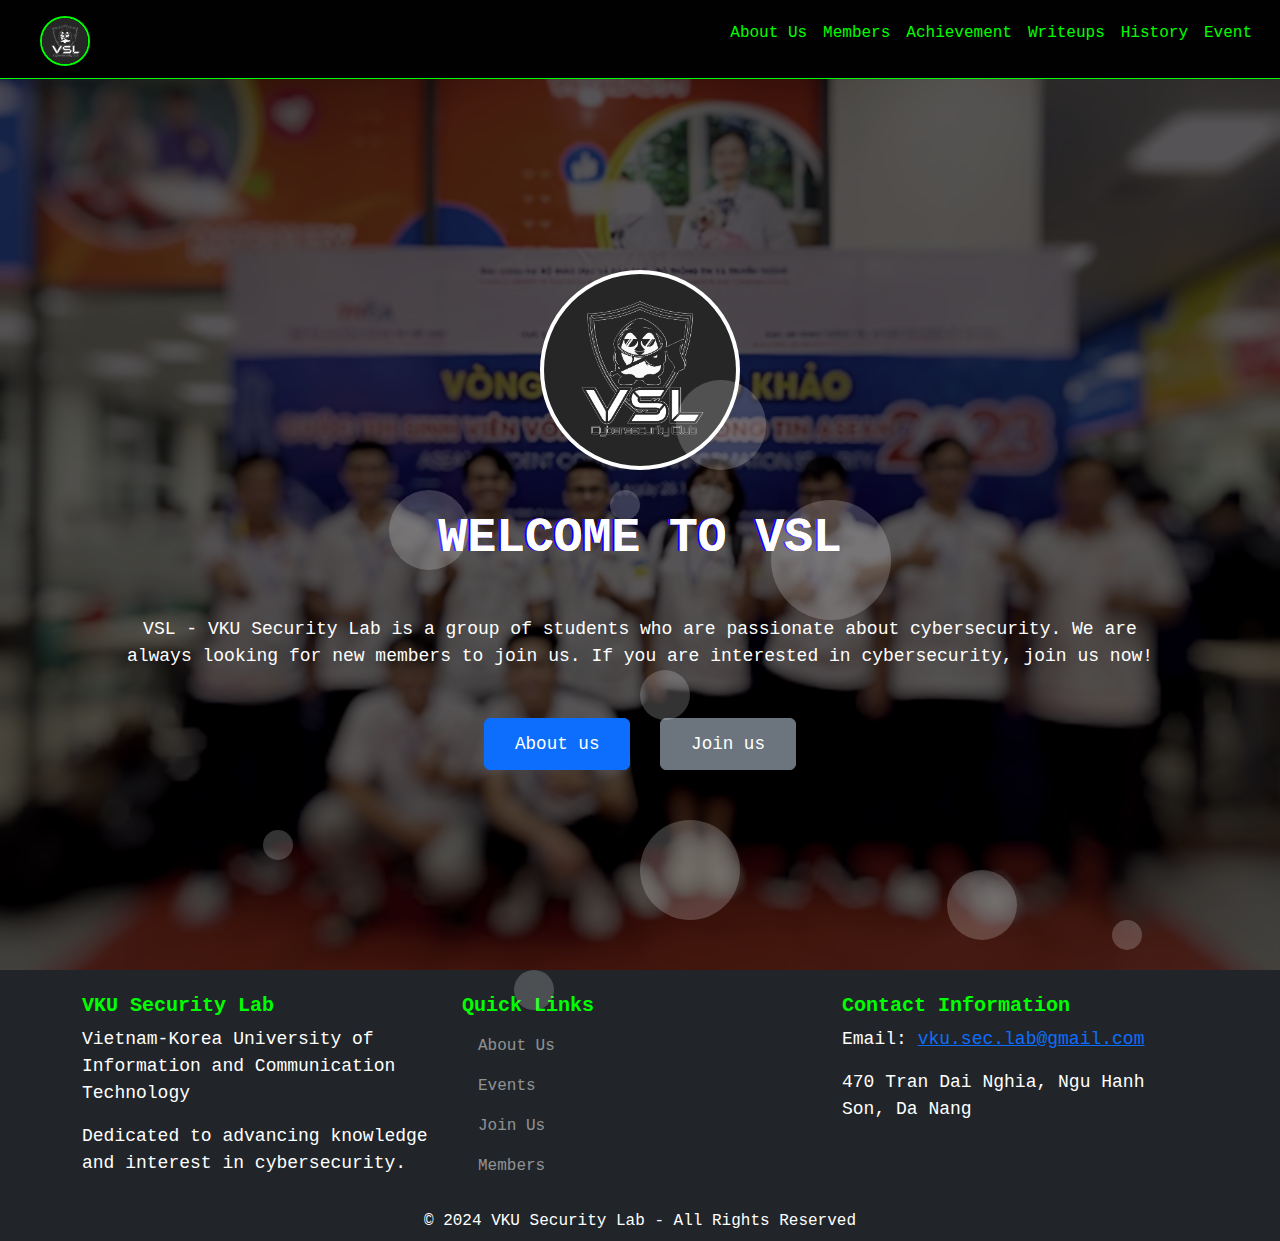
<file: index.html>
<!-- Developed by: Shr3wd - Phạm Minh Trí at 8/2024 -->

<!DOCTYPE html>
<html lang="en">

<head>
    <meta charset="UTF-8">
    <meta name="viewport" content="width=device-width, initial-scale=1.0">
    <title>VSL - VKU Security Lab</title>
    <link href="https://cdn.jsdelivr.net/npm/bootstrap@5.3.3/dist/css/bootstrap.min.css" rel="stylesheet"
        integrity="sha384-QWTKZyjpPEjISv5WaRU9OFeRpok6YctnYmDr5pNlyT2bRjXh0JMhjY6hW+ALEwIH" crossorigin="anonymous">
    <link rel="stylesheet" href="/asset/css/style.css">
    <link rel="stylesheet" href="https://cdnjs.cloudflare.com/ajax/libs/font-awesome/5.15.1/css/all.min.css">
    <link rel="icon" href="/images/logo.jpg" type="image/x-icon">

    <script src="/page/elements/render.js" type="module"></script>
    <style>
        
    </style>
</head>

<body>
    <div id="main">
        <div id="header"></div>
        <section class="banner">
            <div class="container-xxl">
                <div class="row justify-content-center no-gutters">
                    <div class="col-lg-10">
                        <div class="banner-img text-center" id="banner-img">
                            <!-- <img src="/images/logo.png" alt="VSL - VKU Security Lab"> -->
                        </div>
                        <h1 class="glitch mb-5 font-weight-bold" data-text="Welcome to VSL">Welcome to VSL</h1>
                        <p class="mb-5">VSL - VKU Security Lab is a group of students who are passionate about
                            cybersecurity. We are always looking for new members to join us. If you are interested in
                            cybersecurity, join us now!</p>
                        <a href="/page/about_us/" class="btn btn-primary">About us</a>
                        <a href="/page/recruitment" class="btn btn-secondary">Join us</a>
                    </div>
                </div>
                <div class="has-circle">
                    <span class="circle-1"></span>
                    <span class="circle-2"></span>
                    <span class="circle-3"></span>
                    <span class="circle-4"></span>
                    <span class="circle-5"></span>
                    <span class="circle-6"></span>
                    <span class="circle-7"></span>
                    <span class="circle-8"></span>
                    <span class="circle-9"></span>
                    <span class="circle-10"></span>
                </div>
            </div>
        </section>

        <div id="footer"></div>
    </div>
    <script src="https://cdn.jsdelivr.net/npm/bootstrap@5.3.3/dist/js/bootstrap.bundle.min.js"
        integrity="sha384-YvpcrYf0tY3lHB60NNkmXc5s9fDVZLESaAA55NDzOxhy9GkcIdslK1eN7N6jIeHz"
        crossorigin="anonymous"></script>
    <script src="/asset/js/dark-mode.js" type="module"></script>
</body>

</html>
</file>
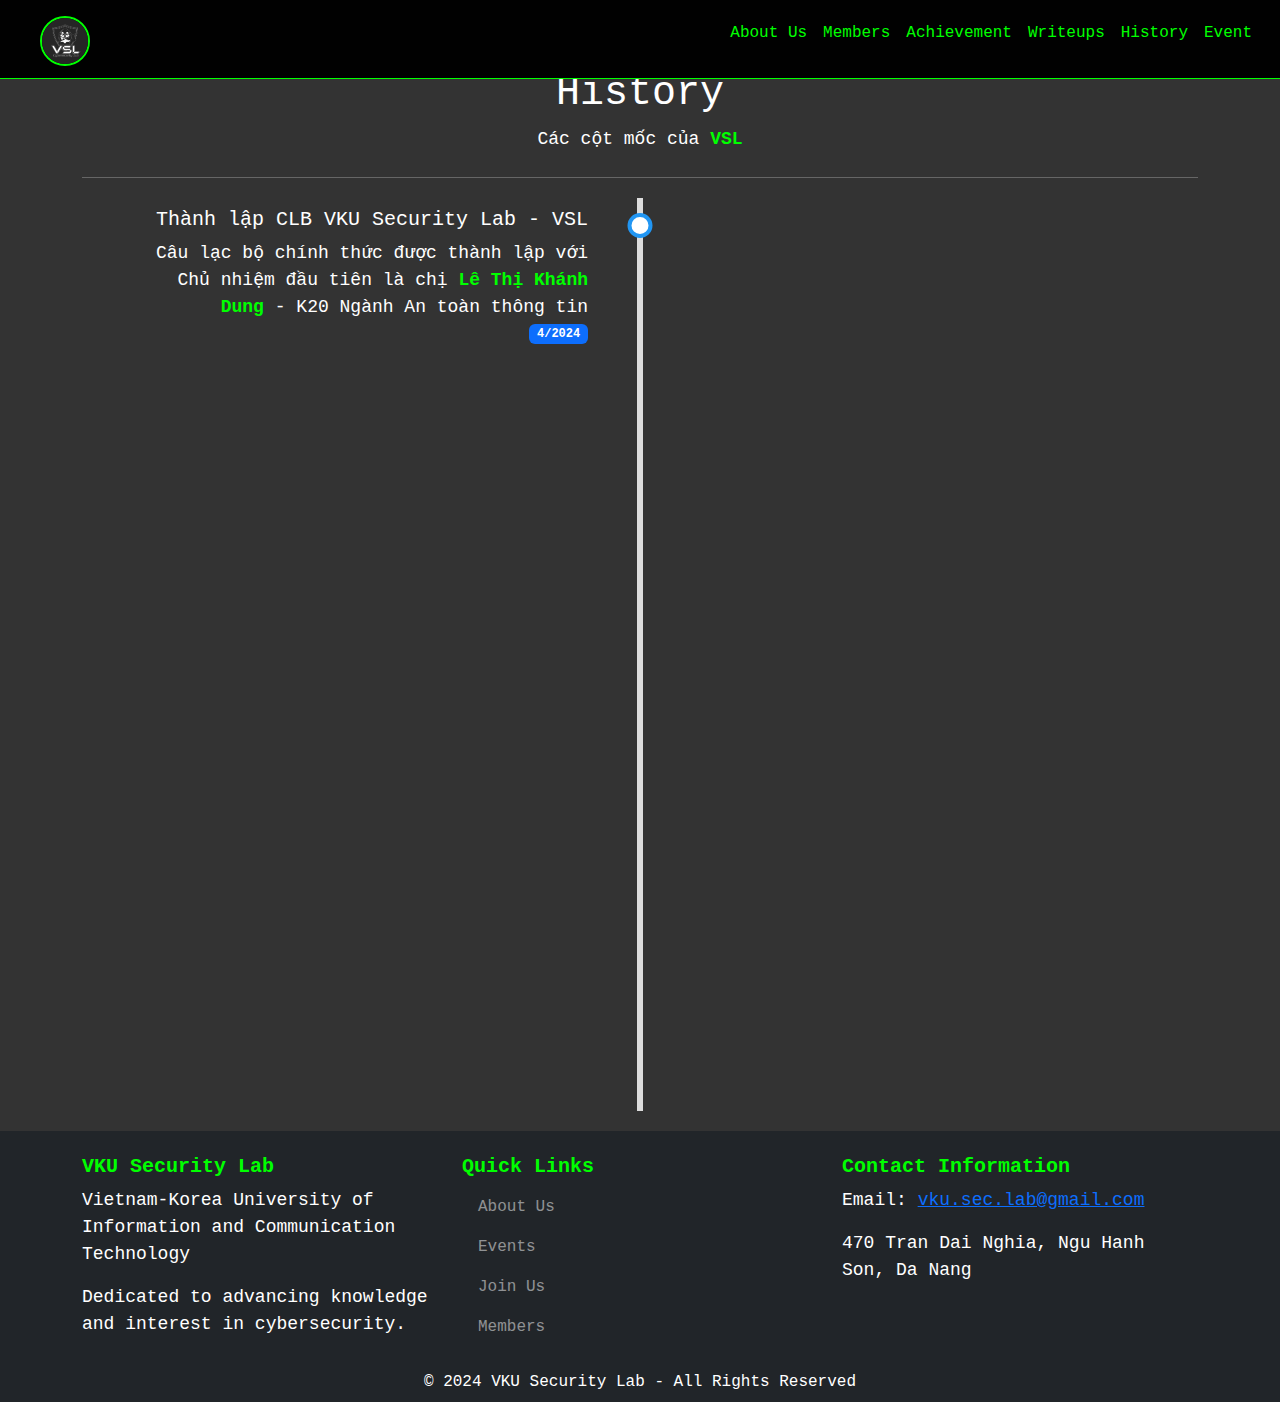
<file: page/history/index.html>
<!-- Developed by: Shr3wd - Phạm Minh Trí at 8/2024 -->

<!DOCTYPE html>
<html lang="en">

<head>
    <meta charset="UTF-8">
    <meta name="viewport" content="width=device-width, initial-scale=1.0">
    <title>VSL - History</title>
    <link href="https://cdn.jsdelivr.net/npm/bootstrap@5.3.3/dist/css/bootstrap.min.css" rel="stylesheet"
        integrity="sha384-QWTKZyjpPEjISv5WaRU9OFeRpok6YctnYmDr5pNlyT2bRjXh0JMhjY6hW+ALEwIH" crossorigin="anonymous">
    <link rel="stylesheet" href="/asset/css/style.css">
    <link rel="icon" href="/images/logo.jpg" type="image/x-icon">
    <link rel="stylesheet" href="https://cdnjs.cloudflare.com/ajax/libs/font-awesome/5.15.1/css/all.min.css">
</head>

<body>
    <div id="main">
        <div id="header">
            <!-- Header Content -->
        </div>

        <div id="content" class="container">
            <header class="mb-4">
                <h1 class="text-center">History</h1>
                <p class="text-center">Các cột mốc của <b>VSL</b></p>
            </header>
            <hr>
            <div class="timeline">
                <!-- Timeline items sẽ được render ở đây -->
            </div>
        </div>

        <div id="footer">
            <!-- Footer Content -->
        </div>
    </div>

    <script src="https://cdn.jsdelivr.net/npm/bootstrap@5.3.3/dist/js/bootstrap.bundle.min.js"
        integrity="sha384-YvpcrYf0tY3lHB60NNkmXc5s9fDVZLESaAA55NDzOxhy9GkcIdslK1eN7N6jIeHz"
        crossorigin="anonymous"></script>
    <script src="/page/elements/render.js" type="module"></script>
    <script src="/asset/js/history.js" type="module"></script>
    <script src="/asset/js/dark-mode.js" type="module"></script>
</body>

</html>
</file>
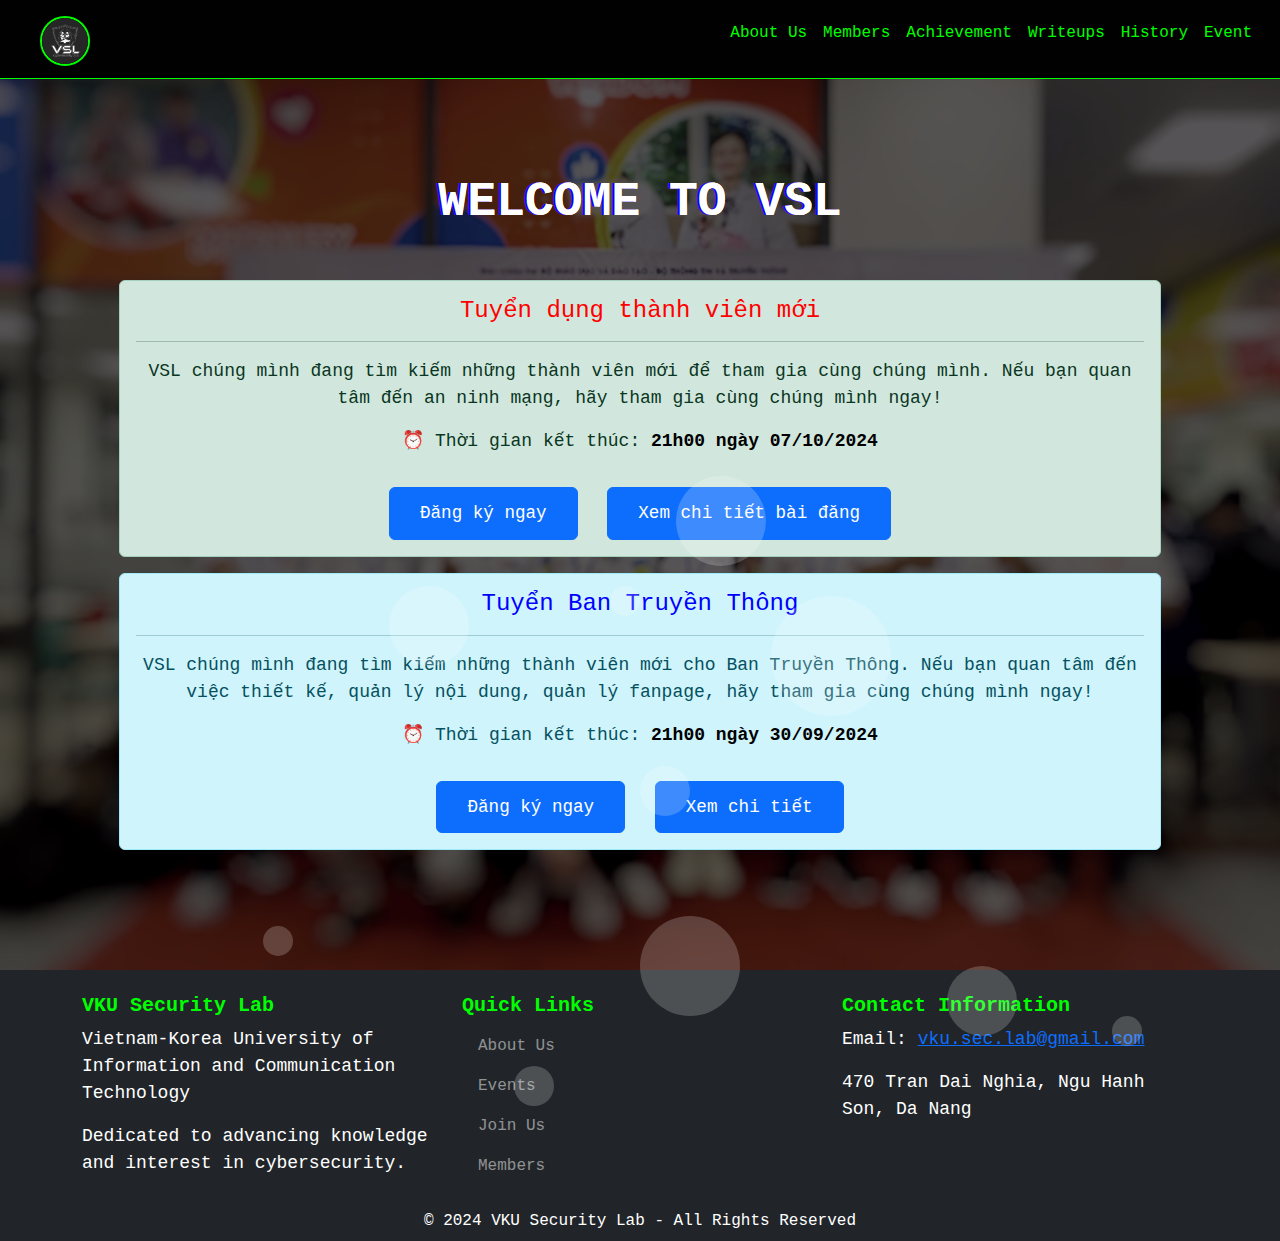
<file: page/recruitment/index.html>
<!-- Developed by: Shr3wd - Phạm Minh Trí at 8/2024 -->

<!DOCTYPE html>
<html lang="en">

<head>
    <meta charset="UTF-8">
    <meta name="viewport" content="width=device-width, initial-scale=1.0">
    <title>VSL - Recruitment</title>
    <link href="https://cdn.jsdelivr.net/npm/bootstrap@5.3.3/dist/css/bootstrap.min.css" rel="stylesheet"
        integrity="sha384-QWTKZyjpPEjISv5WaRU9OFeRpok6YctnYmDr5pNlyT2bRjXh0JMhjY6hW+ALEwIH" crossorigin="anonymous">
    <link rel="stylesheet" href="/asset/css/style.css">
    <link rel="stylesheet" href="https://cdnjs.cloudflare.com/ajax/libs/font-awesome/5.15.1/css/all.min.css">
    <link rel="icon" href="/images/logo.jpg" type="image/x-icon">
    <script src="/page/elements/render.js" type="module"></script>
    <style>

    </style>
</head>

<body>
    <div id="main">
        <div id="header"></div>
        <section class="banner">
            <div class="container-xxl">
                <div class="row justify-content-center no-gutters">
                    <div class="col-lg-10">
                        <h1 class="glitch mb-5 font-weight-bold" data-text="Welcome to VSL">Welcome to VSL</h1>
                       
                    </div>
                    <div class="col-lg-10">
                      
                        <div class="alert alert-success" role="alert">
                            <h4 class="alert-heading font-weight-bold" style="color: #ff0000;">Tuyển dụng thành viên mới</h4>
                            <hr>
                            <p class="mb-0">VSL chúng mình đang tìm kiếm những thành viên mới để tham gia cùng chúng mình.
                                Nếu bạn quan tâm đến an ninh mạng, hãy tham gia cùng chúng mình ngay!</p>
                            <p class="mb-3 mt-3">⏰ Thời gian kết thúc: <b style="color: #000;">21h00 ngày 07/10/2024</b></p>
                            <a href="https://forms.gle/drfPGNKFTwLHqR9e8" target="_blank" class="btn btn-primary mt-3">Đăng ký
                                ngay</a>
                            <a href="https://www.facebook.com/share/p/1DNfVwj344/" target="_blank"
                                class="btn btn-primary mt-3">Xem chi tiết bài đăng</a>

                            
                        </div>

                        <div class="alert alert-info mt-3" role="alert">
                            <h4 class="alert-heading font-weight-bold" style="color: #0000ff;">Tuyển Ban Truyền Thông</h4>
                            <hr>
                            <p class="mb-0">VSL chúng mình đang tìm kiếm những thành viên mới cho Ban Truyền Thông.
                                Nếu bạn quan tâm đến việc thiết kế, quản lý nội dung, quản lý fanpage, hãy tham gia cùng
                                chúng mình ngay!</p>
                            <p class="mb-3 mt-3">⏰ Thời gian kết thúc: <b style="color: #000;">21h00 ngày 30/09/2024</b></p>
                            <a href="https://forms.gle/ewsfNgSi3e9cWCU96" target="_blank" class="btn btn-primary mt-3">Đăng ký
                                ngay</a>
                            <a href="https://www.facebook.com/share/p/1DNfVwj344/" target="_blank" class="btn btn-primary mt-3">Xem chi tiết</a>
                        </div>
                    </div>
                        
                </div>
                <div class="has-circle">
                    <span class="circle-1"></span>
                    <span class="circle-2"></span>
                    <span class="circle-3"></span>
                    <span class="circle-4"></span>
                    <span class="circle-5"></span>
                    <span class="circle-6"></span>
                    <span class="circle-7"></span>
                    <span class="circle-8"></span>
                    <span class="circle-9"></span>
                    <span class="circle-10"></span>
                </div>
            </div>
        </section>

        <div id="footer"></div>
    </div>
    <script src="https://cdn.jsdelivr.net/npm/bootstrap@5.3.3/dist/js/bootstrap.bundle.min.js"
        integrity="sha384-YvpcrYf0tY3lHB60NNkmXc5s9fDVZLESaAA55NDzOxhy9GkcIdslK1eN7N6jIeHz"
        crossorigin="anonymous"></script>
    <script src="/asset/js/dark-mode.js" type="module"></script>
</body>

</html>
</file>
<file: asset/css/style.css>
html,
body {
    width: 100%;
    min-height:  90vh !important;
    margin: 0;
    padding: 0;
    font-family: 'Open Sans', monospace !important;
}

p {
    font-size: 18px;
}

body {
    margin-top: 70px;
    /* background-color: #010101;
    color: #0f0; */
}

html {
    overflow-x: hidden;
}

#body {
    margin-top: 100px;
}

.active {
    color: #fff !important;
}

.nav-section {
    flex: 2;
    padding-left: 20px;
}

.navbar-custom {
    background-color: #010101;
    border-bottom: 1px solid #0f0;
    min-height: 70px;
    height: auto;
    padding-bottom: 20px;
}

.navbar-custom .navbar-brand,
.navbar-custom .nav-link {
    color: #0f0;
}


.navbar-custom .nav-link:hover {
    color: #fff;
}

/* navbarNav with class show */


#navbarNav {
    justify-content: space-between;
    flex-grow: 1;
    flex-direction: row;
    align-items: center;
    padding-right: 20px;
    width: 100%;
}




@media (max-width: 992px) {
    .navbar-collapse {
        background-color: #010101;
        border-top: 1px solid #0f0;
        z-index: 1;
        padding: 20px;
    }
}

.header-container {
    background-color: #010101;
    color: #0f0;
    display: flex;
    justify-content: space-between;
    width: 100%;  
    padding: 0 40px;
    height: 50px;
}


.icon-info {
    max-width: 16px;
}

#content img {
    max-width: 80%;
    height: auto;
    /* Center */
    display: block;
    margin-left: auto;
    margin-right: auto;
}


#container-detail {
    display: flex;
    justify-content: space-between;
    flex-direction: column;
    align-items: center;
    padding: 20px;
}

#title {
    text-align: center;
}

/* Dark mode */
.dark-mode {
    background-color: #010101;
    color: #0f0;
}

.dark-mode .navbar-custom {
    background-color: #010101;
    border-bottom: 1px solid #0f0;
}

.dark-mode .navbar-custom .navbar-brand,
.dark-mode .navbar-custom .nav-link {
    color: #0f0;
}

.dark-mode .navbar-custom .nav-link:hover {
    color: #fff;
}

.dark-mode .header-container {
    background-color: #010101;
    color: #0f0;
}

.dark-mode #content img {
    max-width: 80%;
    height: auto;
    /* Center */
    display: block;
    margin-left: auto;
    margin-right: auto;
}

#footer {
    /* always place end of page */
    position: absolute;
    width: 100%;
}

.dark-mode #container-detail {
    display: flex;
    justify-content: space-between;
    flex-direction: column;
    align-items: center;
    padding: 20px;
}

.dark-mode #title {
    text-align: center;
}

/* Light mode */
.light-mode {
    background-color: #fff;
    color: #000;
}

.light-mode .navbar-custom {
    background-color: #fff;
    border-bottom: 1px solid #000;
}

.light-mode .navbar-custom .navbar-brand,
.light-mode .navbar-custom .nav-link {
    color: #000;
}

.light-mode .navbar-custom .nav-link:hover {
    color: #fff;
}

.light-mode .header-container {
    background-color: #fff;
    color: #000;
}

.light-mode #content img {
    max-width: 80%;
    height: auto;
    /* Center */
    display: block;
    margin-left: auto;
    margin-right: auto;
}

.light-mode #container-detail {
    display: flex;
    justify-content: space-between;
    flex-direction: column;
    align-items: center;
    padding: 20px;
}

.light-mode #title {
    text-align: center;
}

body.dark-mode {
    background-color: #333;
    color: #fff;
}


.form-check-input {
    cursor: pointer;
}

.form-check-label {
    cursor: pointer;
    display: flex;
    align-items: center;
}

.form-check-label span {
    margin-right: 10px;
}

.form-switch {
    position: relative;
    display: inline-block;
    width: 40px;
    height: 20px;
}

b {
    color: #0f0;
}

.timeline {
    position: relative;
    max-width: 100%;
    margin: 20px 0;
}

.timeline::before {
    content: '';
    position: absolute;
    top: 0;
    bottom: 0;
    width: 6px;
    background: #ddd;
    left: 50%;
    transform: translateX(-50%);
}

.timeline-item {
    position: relative;
    margin: 20px 0;
    padding: 10px 40px;
    width: 50%;
    box-sizing: border-box;
}

.timeline-item:nth-child(odd) {
    left: 0;
}

.timeline-item:nth-child(even) {
    left: 50%;
}

.timeline-item::after {
    content: ' ';
    position: absolute;
    width: 25px;
    height: 25px;
    top: 15px;
    background-color: white;
    border: 4px solid #2196F3;
    border-radius: 50%;
    z-index: 1;
}

.timeline-item:nth-child(odd)::after {
    left: 100%;
    transform: translateX(-50%);
}

.timeline-item:nth-child(even)::after {
    left: 0;
    transform: translateX(-50%);
}

.timeline-item h5 {
    margin-top: 0;
}

.timeline-item p {
    margin-bottom: 0;
}

.timeline-item:nth-child(odd) {
    text-align: right;
}

.timeline-item:nth-child(even) {
    text-align: left;
}

.toc-h1 {
    margin-top: 40px;
}

.toc-h2 {
    margin-top: 20px;
    margin-left: 40px;
}

.toc-h3 {
    margin-left: 80px;
    margin-top: 10px;
}

#table-of-contents a {
    color: #0f0;
    text-decoration: none;
}

#table-of-contents a:hover {
    color: #fff;
}


/*  */

/* Glitch Effect */
.glitch {
    font-size: 3rem;
    position: relative;
    color: #fff;
    font-weight: 700;
    text-transform: uppercase;
    animation: glitch 1.5s infinite;
    text-align: center;
}

h1.glitch {
    position: relative;
    display: inline-block;
    /* Giúp thẻ h1 chỉ chiếm đủ không gian của nội dung */
    /* Màu chữ ban đầu */
}

.glitch::before,
.glitch::after {
    content: attr(data-text);
    /* Sử dụng thuộc tính data-text của thẻ h1 để lặp lại nội dung */
    position: absolute;
    top: 0;
    left: 0;
    width: 100%;
    /* Chiều rộng bằng với thẻ h1 */
    height: 100%;
    /* Chiều cao bằng với thẻ h1 */
    overflow: visible;
    /* Đảm bảo nội dung không bị cắt bớt */
}

.glitch::before {
    text-shadow: -2px 0 red;
    animation: glitchBefore 1.5s infinite;
}

.glitch::after {
    text-shadow: -2px 0 blue;
    animation: glitchAfter 1.5s infinite;
}

@keyframes glitch {
    0% {
        transform: none;
    }

    20% {
        transform: skew(-5deg);
    }

    40% {
        transform: skew(5deg);
    }

    60% {
        transform: none;
    }

    80% {
        transform: skew(-5deg);
    }

    100% {
        transform: none;
    }
}

@keyframes glitchBefore {
    0% {
        clip: rect(44px, 450px, 56px, 0);
        transform: translate(-2px, -2px);
    }

    20% {
        clip: rect(24px, 450px, 40px, 0);
        transform: translate(2px, 2px);
    }

    40%,
    60% {
        clip: rect(45px, 450px, 56px, 0);
        transform: translate(-2px, -2px);
    }

    80% {
        clip: rect(24px, 450px, 40px, 0);
        transform: translate(2px, 2px);
    }

    100% {
        clip: rect(44px, 450px, 56px, 0);
        transform: translate(-2px, -2px);
    }
}

@keyframes glitchAfter {
    0% {
        clip: rect(85px, 450px, 96px, 0);
        transform: translate(2px, 2px);
    }

    20% {
        clip: rect(24px, 450px, 40px, 0);
        transform: translate(-2px, -2px);
    }

    40%,
    60% {
        clip: rect(85px, 450px, 96px, 0);
        transform: translate(2px, 2px);
    }

    80% {
        clip: rect(24px, 450px, 40px, 0);
        transform: translate(-2px, -2px);
    }

    100% {
        clip: rect(85px, 450px, 96px, 0);
        transform: translate(2px, 2px);
    }
}

/* Banner Section */
.banner {
    height: 100vh;
    display: flex;
    align-items: center;
    justify-content: center;
    background-color: #f8f9fa;
    background-size: cover;
    background-position: center;
    background-repeat: no-repeat;
    background-image: url('/images/banner/banner2.png');
    position: relative;
    text-align: center;
    color: #fff;
    z-index: 1;
}

.banner::before {
    content: '';
    position: absolute;
    top: 0;
    left: 0;
    right: 0;
    bottom: 0;
    background: rgba(0, 0, 0, 0.5);
    z-index: -1;
}

.banner .btn {
    padding: 12px 30px;
    font-size: 1.1rem;
    margin: 0 10px;
    transition: transform 03s ease, box-shadow 0.3s ease;
}

.banner .btn:hover {
    transform: translateY(-5px);
    box-shadow: 0 8px 15px rgba(0, 0, 0, 0.3);
}

/* Circle animation */
.has-circle {
    position: relative;
    z-index: 1;
}

.circle-1,
.circle-2,
.circle-3,
.circle-4,
.circle-5,
.circle-6,
.circle-7,
.circle-8,
.circle-9,
.circle-10 {
    position: absolute;
    border-radius: 50%;
    background-color: rgba(255, 255, 255, 0.2);
}

.circle-1 {
    width: 50px;
    height: 50px;
    bottom: 50px;
    left: 50%;
    animation: float 6s ease-in-out infinite;
}

.circle-2 {
    width: 120px;
    height: 120px;
    bottom: 150px;
    right: 30%;
    animation: float 10s ease-in-out infinite;
}

.circle-3 {
    width: 30px;
    height: 30px;
    top: 60px;
    left: 20%;
    animation: float 8s ease-in-out infinite;
}

.circle-4 {
    width: 70px;
    height: 70px;
    top: 100px;
    right: 20%;
    animation: float 12s ease-in-out infinite;
}

.circle-5 {
    width: 80px;
    height: 80px;
    bottom: 200px;
    left: 30%;
    animation: float 14s ease-in-out infinite;
}

.circle-6 {
    width: 30px;
    height: 30px;
    top: 150px;
    right: 10%;
    animation: float 9s ease-in-out infinite;
}

.circle-7 {
    width: 90px;
    height: 90px;
    bottom: 300px;
    right: 40%;
    animation: float 11s ease-in-out infinite;
}

.circle-8 {
    width: 40px;
    height: 40px;
    top: 200px;
    left: 40%;
    animation: float 13s ease-in-out infinite;
}

.circle-9 {
    width: 30px;
    height: 30px;
    bottom: 250px;
    right: 50%;
    animation: float 7s ease-in-out infinite;
}

.circle-10 {
    width: 100px;
    height: 100px;
    top: 50px;
    left: 50%;
    animation: float 15s ease-in-out infinite;
}

@keyframes float {
    0% {
        transform: translateY(0);
    }

    50% {
        transform: translateY(-20px);
    }

    100% {
        transform: translateY(0);
    }
}

#logo-header {
    background-color: #fff;
    color: #000;
    width: 50px;
    height: 50px;
    border-radius: 50%;
    border: 2.5px solid #0f0;
}

#banner-img {
    
    margin-bottom: 40px;
    width: 200px;
    height: 200px;
    border-radius: 50%;
    border: 4px solid #fff;
    background-image: url('/images/logo.jpg');
    background-size: cover;
    background-position: center;
    background-repeat: no-repeat;
    position: relative;
    z-index: 1;
    margin: 0 auto;
    margin-bottom: 40px;
    /* animation: float 6s ease-in-out infinite; */

}

#banner-img img {
    
}
</file>
